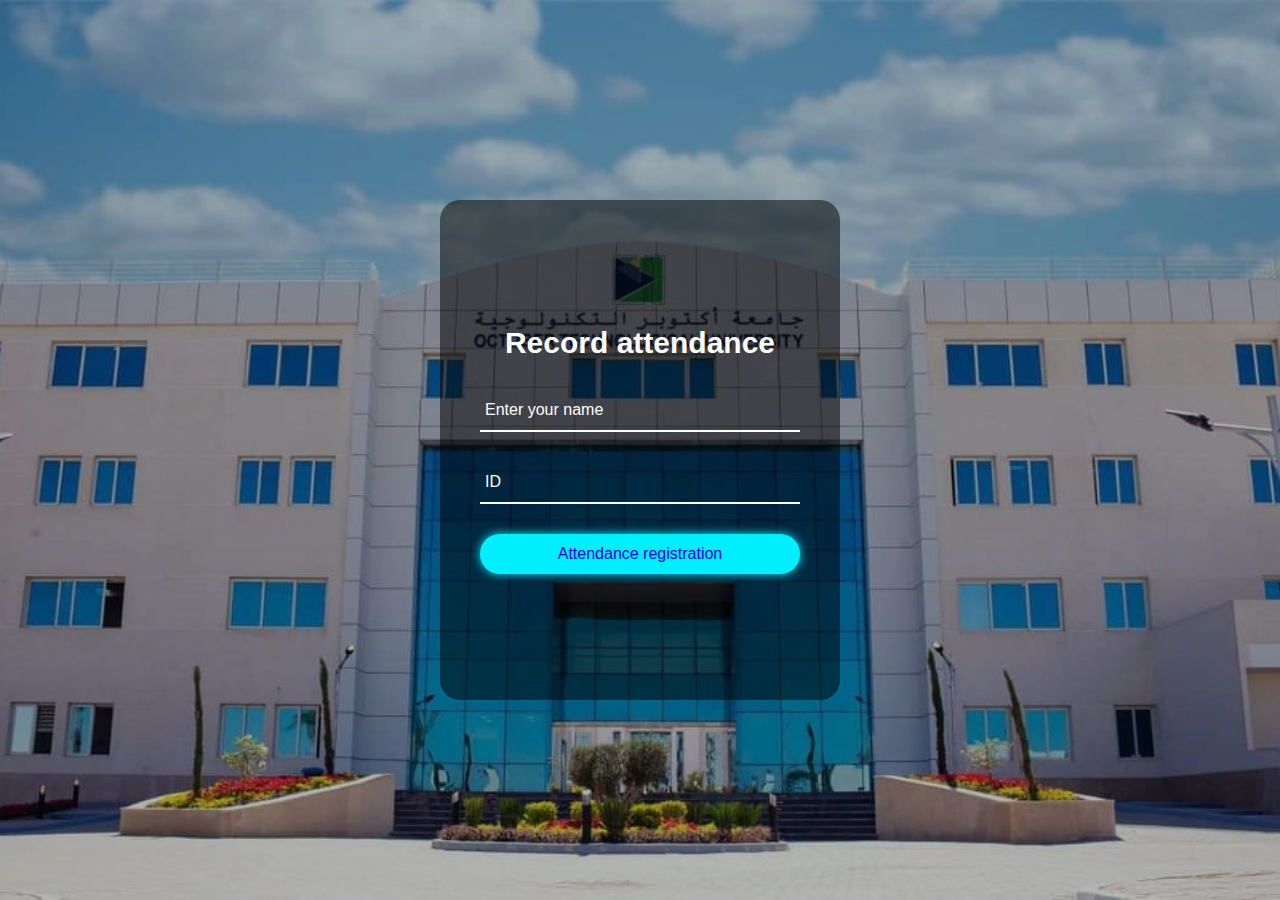
<file: Attendance/index.html>
<!DOCTYPE html>
<html lang="en">
<head>
  <meta charset="UTF-8">
  <meta http-equiv="X-UA-Compatible" content="IE=edge">
  <meta name="viewport" content="width=device-width, initial-scale=1.0">
  <title>OTU</title>
  <link rel="stylesheet" type="text/css" href="style.css">
</head>
<body>
  <div class="wrapper">
    <div class="form-wrapper">
      <form action="">
        <h2>Record attendance</h2>
        <div class="input-group">
          <input type="text" required>
          <label for="">Enter your name</label>
        </div>
        <div class="input-group">
          <input type="text" required>
          <label for="">ID</label>
        </div>
        <button type="submit">
            <a class="btn" href="new\a.html">Attendance registration</a>
        </button>
    </div>
  </div>
  <script src="script.js"></script>
</body>
</html>
</file>
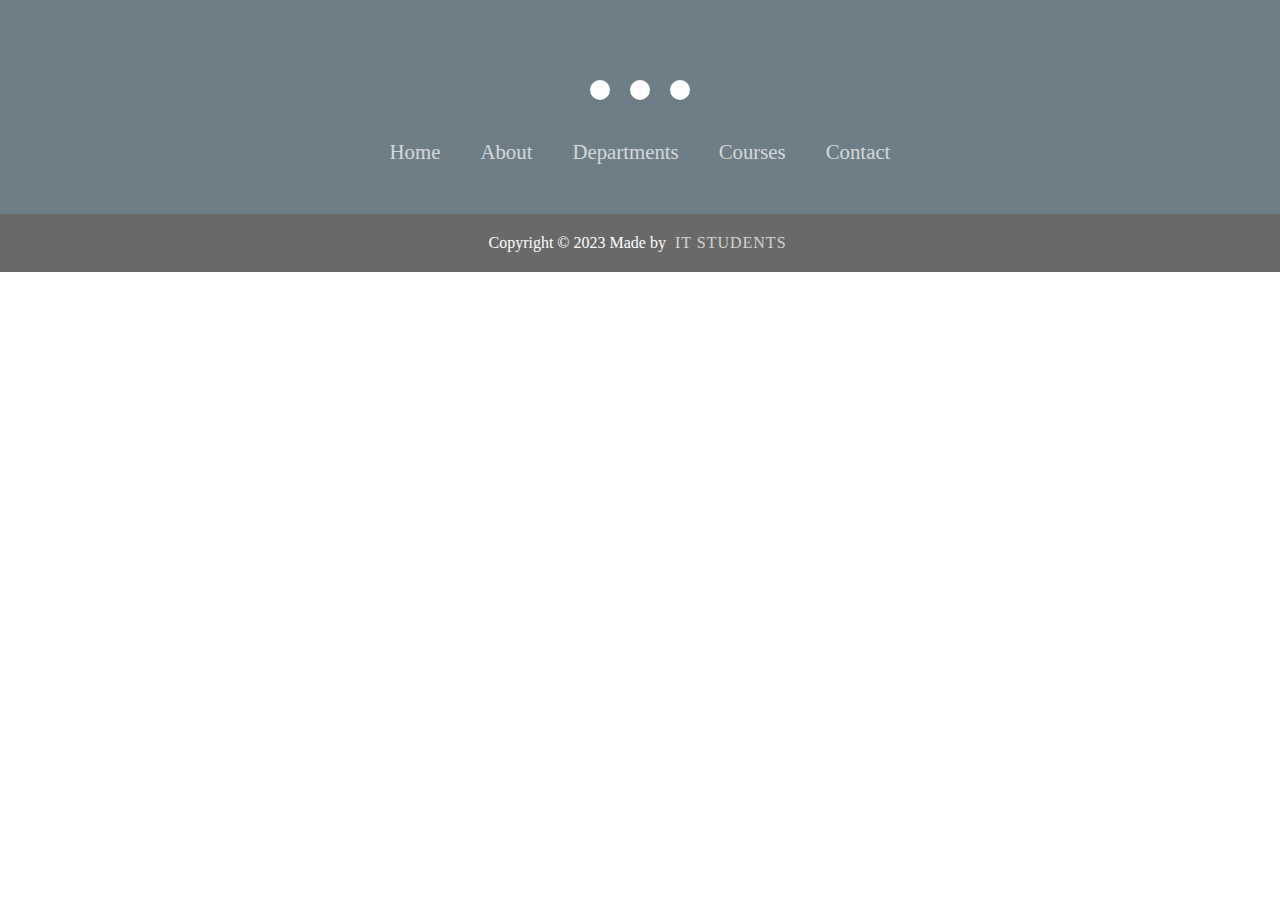
<file: Footer/footer.html>
<!DOCTYPE html>
<html lang="en">
<head>
    <meta charset="UTF-8">
    <meta name="viewport" content="width=device-width, initial-scale=1.0">
    <link rel="stylesheet" href="style.css">
    <link rel="stylesheet" href="https://cdnjs.cloudflare.com/ajax/libs/font-awesome/6.5.0/css/all.min.css" integrity="sha512-Avb2QiuDEEvB4bZJYdft2mNjVShBftLdPG8FJ0V7irTLQ8Uo0qcPxh4Plq7G5tGm0rU+1SPhVotteLpBERwTkw==" crossorigin="anonymous" referrerpolicy="no-referrer" />
    <title>Document</title>
</head>
<body>
    <footer>
        <div class="footerContainer">
            <div class="socialIcons">
                <a href="http://www.facebook.com/october.technological.university"><i class="fa-brands fa-facebook"></i></a>
                <a href="https://t.me/Otech6october"><i class="fa-brands fa-telegram"></i></a>
                <a href="https://maps.app.goo.gl/EuLoztMoUCDmiAEc9"><i class="fa-solid fa-location-dot"></i></a>
            </div>
            <div class="footerNav">
                <ul>
                    <li><a href="">Home</a></li>
                    <li><a href="">About</a></li>
                    <li><a href="">Departments</a></li>
                    <li><a href="">Courses</a></li>
                    <li><a href="">Contact</a></li>
                </ul>
            </div>
        </div>
        <div class="footerBottom">
            <p>Copyright &copy; 2023 Made by <span class="developers">IT Students</span></p>
        </div>
    </footer>
</body>
</html>
</file>
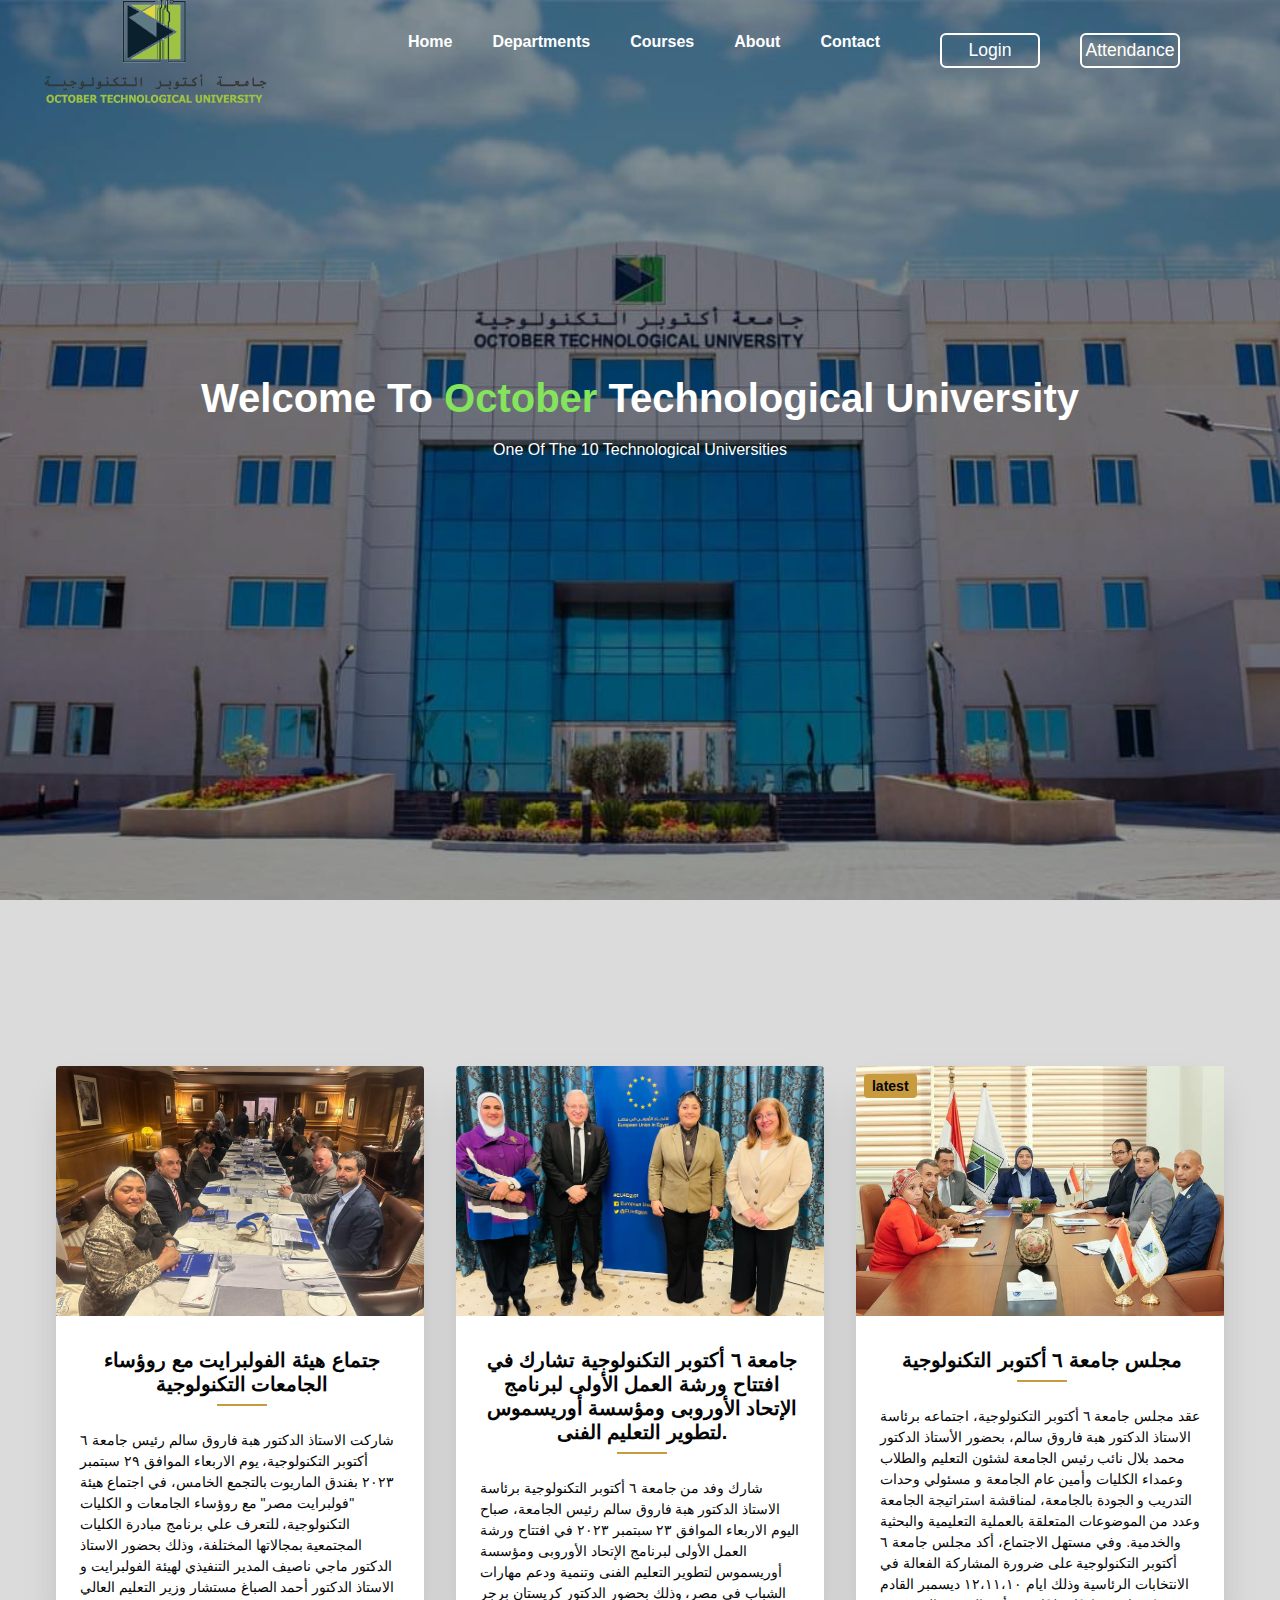
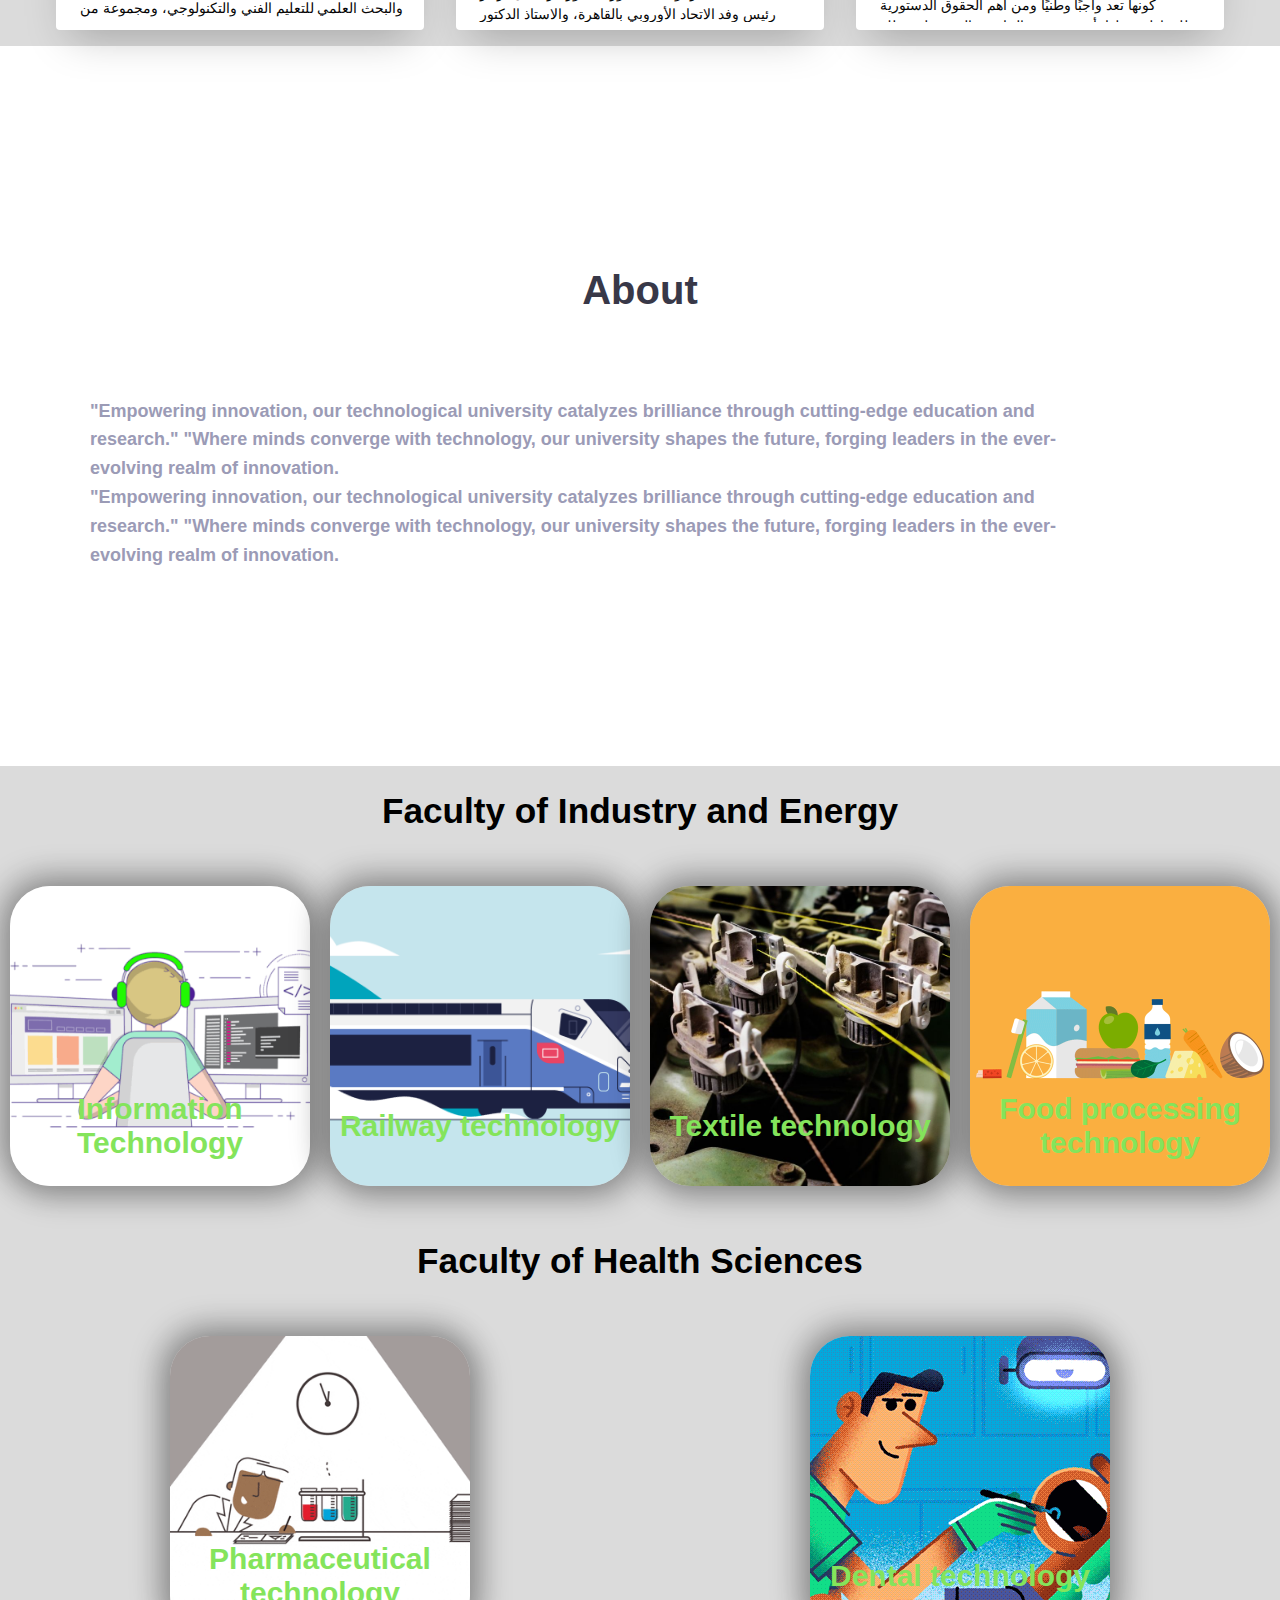
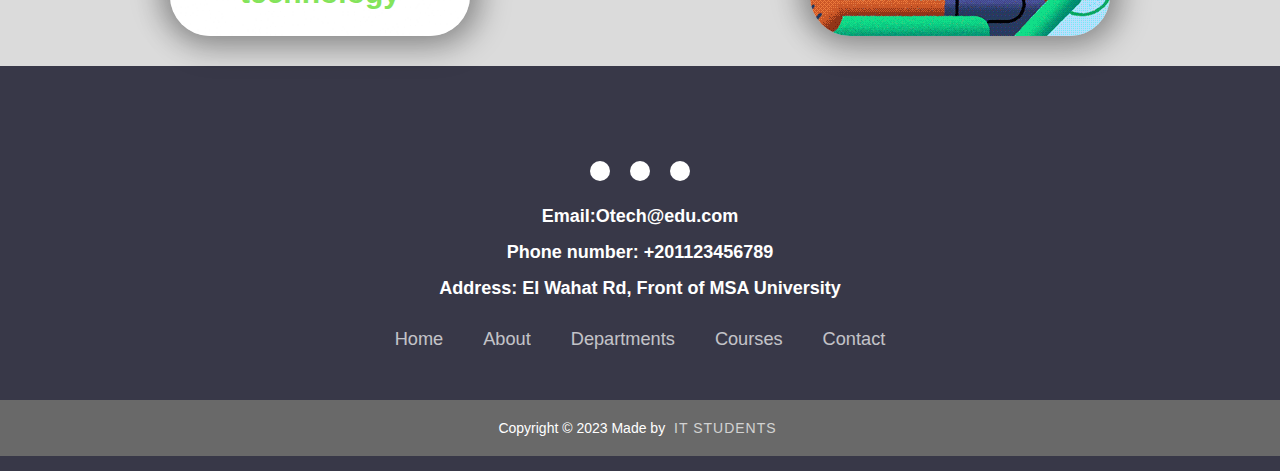
<file: Home/Home.html>
<!DOCTYPE html>
<html lang="en">
  <head>
    <meta charset="UTF-8" />
    <meta http-equiv="X-UA-Compatible" content="IE=edge" />
    <meta name="viewport" content="width=device-width, initial-scale=1.0" />
    <title>October Technological University</title>
    <link rel="stylesheet" href="./Main.css" />
    <link rel="stylesheet" href="./News.css" />
    <link rel="stylesheet" href="./Department.css" />
    <link
      rel="stylesheet"
      href="https://cdnjs.cloudflare.com/ajax/libs/font-awesome/6.5.0/css/all.min.css"
      integrity="sha512-Avb2QiuDEEvB4bZJYdft2mNjVShBftLdPG8FJ0V7irTLQ8Uo0qcPxh4Plq7G5tGm0rU+1SPhVotteLpBERwTkw=="
      crossorigin="anonymous"
      referrerpolicy="no-referrer"
    />
    <link rel="shortcut icon" type="image/x-icon" href="./logo.jpg" />
  </head>

  <body>

    <!-- Header  -->

    <header>
      <div id="navbar">
        <img
          src="./images/October Technological University logo.png"
          alt="OTU"
        />
        <nav role="navigation">
          <ul>
            <li><a href="#home">Home</a></li>
            <li><a href="#Departments">Departments</a></li>
            <li><a href="../Courses/Courses.html">Courses</a></li>
            <li><a href="#about">About</a></li>
            <li><a href="#footer">Contact</a></li>
            <li><button class="btnLogin-popup">Login</button></li>
            <a href="../Attendance/index.html">
              <li><button class="btnattend-popup">Attendance</button></li>
            </a>
          </ul>
        </nav>
      </div>
      <div class="content">
        <h1>
          Welcome To <span class="primary-text"> October</span> Technological
          University
        </h1>
        <p>One Of The 10 Technological Universities</p>
      </div>
    </header>

    <!-- Header End  -->

    <!-- News -->

    <section class="News">
      <div class="main">
        <ul class="cards">
          <li class="cards_item">
            <div class="card">
              <div class="card_image">
                <img src="images/a52.jpg" alt="" />
              </div>
              <div class="card_content">
                <h2 class="card_title">
                  جتماع هيئة الفولبرايت مع روؤساء الجامعات التكنولوجية
                </h2>
                <div class="card_text">
                  <p>
                    شاركت الاستاذ الدكتور هبة فاروق سالم رئيس جامعة ٦ أكتوبر
                    التكنولوجية، يوم الاربعاء الموافق ٢٩ سبتمبر ٢٠٢٣ بفندق
                    الماريوت بالتجمع الخامس، في اجتماع هيئة "فولبرايت مصر" مع
                    روؤساء الجامعات و الكليات التكنولوجية، للتعرف علي برنامج
                    مبادرة الكليات المجتمعية بمجالاتها المختلفة، وذلك بحضور
                    الاستاذ الدكتور ماجي ناصيف المدير التنفيذي لهيئة الفولبرايت
                    و الاستاذ الدكتور أحمد الصباغ مستشار وزير التعليم العالي
                    والبحث العلمي للتعليم الفني والتكنولوجي، ومجموعة من القيادات
                    و روؤساء الجامعات التكنولوجية.
                  </p>
                </div>
              </div>
            </div>
          </li>
          <li class="cards_item">
            <div class="card">
              <div class="card_image">
                <img src="images/a53.jpg" />
              </div>
              <div class="card_content">
                <h2 class="card_title">
                  جامعة ٦ أكتوبر التكنولوجية تشارك في افتتاح ورشة العمل الأولى
                  لبرنامج الإتحاد الأوروبى ومؤسسة أوريسموس لتطوير التعليم الفنى.
                </h2>
                <div class="card_text">
                  <p>
                    شارك وفد من جامعة ٦ أكتوبر التكنولوجية برئاسة الاستاذ
                    الدكتور هبة فاروق سالم رئيس الجامعة، صباح اليوم الاربعاء
                    الموافق ٢٣ سبتمبر ٢٠٢٣ في افتتاح ورشة العمل الأولى لبرنامج
                    الإتحاد الأوروبى ومؤسسة أوريسموس لتطوير التعليم الفنى وتنمية
                    ودعم مهارات الشباب فى مصر، وذلك بحضور الدكتور كريستان برجر
                    رئيس وفد الاتحاد الأوروبي بالقاهرة، والاستاذ الدكتور أحمد
                    الصباغ مستشار وزير التعليم العالي والبحث العلمي للتعليم
                    الفني والتكنولوجي، الدكتور عمر بصيلة رئيس الإدارة المركزية
                    لتطوير التعليم الفنى بوزراة التربية والتعليم والتعليم الفن.
                    و خلال الفعاليات، تم الاعلان عن زيادة المنحة المقدمة من
                    الاتحاد الأوروبى لتطوير التعليم الفنى فى مصر بقيمة 25 مليون
                    يورو من خلال خمسة مشروعات تتعلق بالتدريب ودعم طلاب التعليم
                    الفني، ودعم المؤسسات والمشروعات فى مصر، وتنمية المهارات
                    وتحسين البنية التحتية، نظراً لأهمية دور مصر في برنامج
                    الاتحاد الأوروبي لدعم التعليم الفني. وأوضحت الاستاذ الدكتور
                    هبة فاروق سالم رئيس الجامعة ان مشاركة جامعة ٦ أكتوبر
                    التكنولوجية في افتتاح ورشة العمل الأولى لبرنامج الإتحاد
                    الأوروبى يأتي في ضوء حرص الجامعة على دعم قطاع التعليم الفني
                    والتكنولوجي، و رفع الكفاءات وتطبيق مناهج الجدارات لإعداد
                    كوادر مُدربة بشكل يتناسق مع احتياجات سوق العمل. شهد افتتاح
                    الورشة من جانب جامعة ٦ أكتوبر التكنولوجية وفد مكون من
                    الاستاذ الدكتور محمد بلال نائب رئيس الجامعة لشئون التعليم
                    والطلاب و الأستاذ الدكتور ريهام أمير وكيل كلية تكنولوجيا
                    العلوم الصحية.
                  </p>
                </div>
              </div>
            </div>
          </li>

          <li class="cards_item">
            <div class="card">
              <div class="card_image">
                <span class="note">latest</span>
                <img src="images/a51.jpg" alt="" />
              </div>
              <div class="card_content">
                <h2 class="card_title">مجلس جامعة ٦ أكتوبر التكنولوجية</h2>
                <div class="card_text">
                  <p>
                    عقد مجلس جامعة ٦ أكتوبر التكنولوجية، اجتماعه برئاسة الاستاذ
                    الدكتور هبة فاروق سالم، بحضور الأستاذ الدكتور محمد بلال نائب
                    رئيس الجامعة لشئون التعليم والطلاب وعمداء الكليات وأمين عام
                    الجامعة و مسئولي وحدات التدريب و الجودة بالجامعة، لمناقشة
                    استراتيجة الجامعة وعدد من الموضوعات المتعلقة بالعملية
                    التعليمية والبحثية والخدمية. وفي مستهل الاجتماع، أكد مجلس
                    جامعة ٦ أكتوبر التكنولوجية على ضرورة المشاركة الفعالة في
                    الانتخابات الرئاسية وذلك ايام ١٢،١١،١٠ ديسمبر القادم كونها
                    تعد واجبًا وطنيًا ومن أهم الحقوق الدستورية للمواطنين ولها
                    تأثير في صنع الحاضر والمستقبل، وذلك من خلال تشجيع جميع
                    منتسبي الجامعة على المشاركة في التصويت الحر لصالح المرشح
                    الرئاسي الأنسب لهم انطلاقًا من مدى تأثير الصوت الانتخابي في
                    العملية الانتخابية وسط إطار من الديمقراطية والحرية التامة.
                  </p>
                </div>
              </div>
            </div>
          </li>
        </ul>
      </div>
    </section>

    <!-- End News -->

    <!-- About -->

    <section id="about">
      <div class="container">
        <div class="title">
          <h2>About</h2>
        </div>
        <div class="about-content">
          <div>
            <p>
              "Empowering innovation, our technological university catalyzes
              brilliance through cutting-edge education and research." "Where
              minds converge with technology, our university shapes the future,
              forging leaders in the ever-evolving realm of innovation.
            </p>
            <p>
              "Empowering innovation, our technological university catalyzes
              brilliance through cutting-edge education and research." "Where
              minds converge with technology, our university shapes the future,
              forging leaders in the ever-evolving realm of innovation.
            </p>
          </div>
        </div>
      </div>
    </section>

    <!-- End About -->

    <main>

      <!-- Department -->

      <section class="Department_section" id="Departments">
        <h2 class="title">Faculty of Industry and Energy</h2>
        <div class="department-list">
          <a
            class="link_style department department-1"
            href="../Courses/Courses.html"
            target="_blank"
          >
            <div class="department_image">
              <img src="gif/IT.gif" alt="Information Technology" />
            </div>
            <div class="department_title">
              <p>Information Technology</p>
            </div>
          </a>

          <a
            class="link_style department department-2"
            href="#link-for-department-2"
          >
            <div class="department_image">
              <img src="gif/railway.gif" alt="Railway technolog" />
            </div>
            <div class="department_title">
              <p>Railway technology</p>
            </div>
          </a>

          <a
            class="link_style department department-3"
            href="#link-for-department-3"
          >
            <div class="department_image">
              <img src="gif/Textile.jpg" alt="Textile technology" />
            </div>
            <div class="department_title">
              <p>Textile technology</p>
            </div>
          </a>

          <a
            class="link_style department department-4"
            href="#link-for-department-4"
          >
            <div class="department_image">
              <img src="gif/Food.gif" alt="Food processing technology" />
            </div>
            <div class="department_title">
              <p>Food processing technology</p>
            </div>
          </a>
        </div>
        <h2 class="title">Faculty of Health Sciences</h2>
        <div class="department-list">
          <a
            class="link_style department department-5"
            href="#link-for-department-5"
          >
            <div class="department_image">
              <img
                src="gif/Pharmaceutical.gif"
                alt="Pharmaceutical technology"
              />
            </div>
            <div class="department_title">
              <p>Pharmaceutical technology</p>
            </div>
          </a>

          <a
            class="link_style department department-6"
            href="#link-for-department-6"
          >
            <div class="department_image">
              <img src="gif/Dental.gif" alt="Dental technology" />
            </div>
            <div class="department_title">
              <p>Dental technology</p>
            </div>
          </a>
        </div>
      </section>

      <!-- End Department -->

      <!-- Footer -->

      <footer id="footer">
        <div class="footerContainer">
          <div class="Contact">
            <ul>
              <div class="socialIcons">
                <a
                  href="http://www.facebook.com/october.technological.university"
                  target="_blank"
                  ><i class="fa-brands fa-facebook"></i
                ></a>
                <a href="https://t.me/Otech6october" target="_blank"
                  ><i class="fa-brands fa-telegram"></i
                ></a>
                <a
                  href="https://maps.app.goo.gl/EuLoztMoUCDmiAEc9"
                  target="_blank"
                  ><i class="fa-solid fa-location-dot"></i
                ></a>
              </div>
              <li>Email:Otech@edu.com</li>
              <li>Phone number: +201123456789</li>
              <li>Address: El Wahat Rd, Front of MSA University</li>
            </ul>
          </div>
          <div class="footerNav">
            <ul>
              <li><a href="#navbar">Home</a></li>
              <li><a href="#about">About</a></li>
              <li><a href="">Departments</a></li>
              <li><a href="../Courses/Courses.html">Courses</a></li>
              <li><a href="">Contact</a></li>
            </ul>
          </div>
        </div>
        <div class="footerBottom">
          <p>
            Copyright &copy; 2023 Made by
            <span class="developers">IT Students</span>
          </p>
        </div>
      </footer>

      <!-- End Footer -->
      
    </main>
  </body>
</html>
</file>
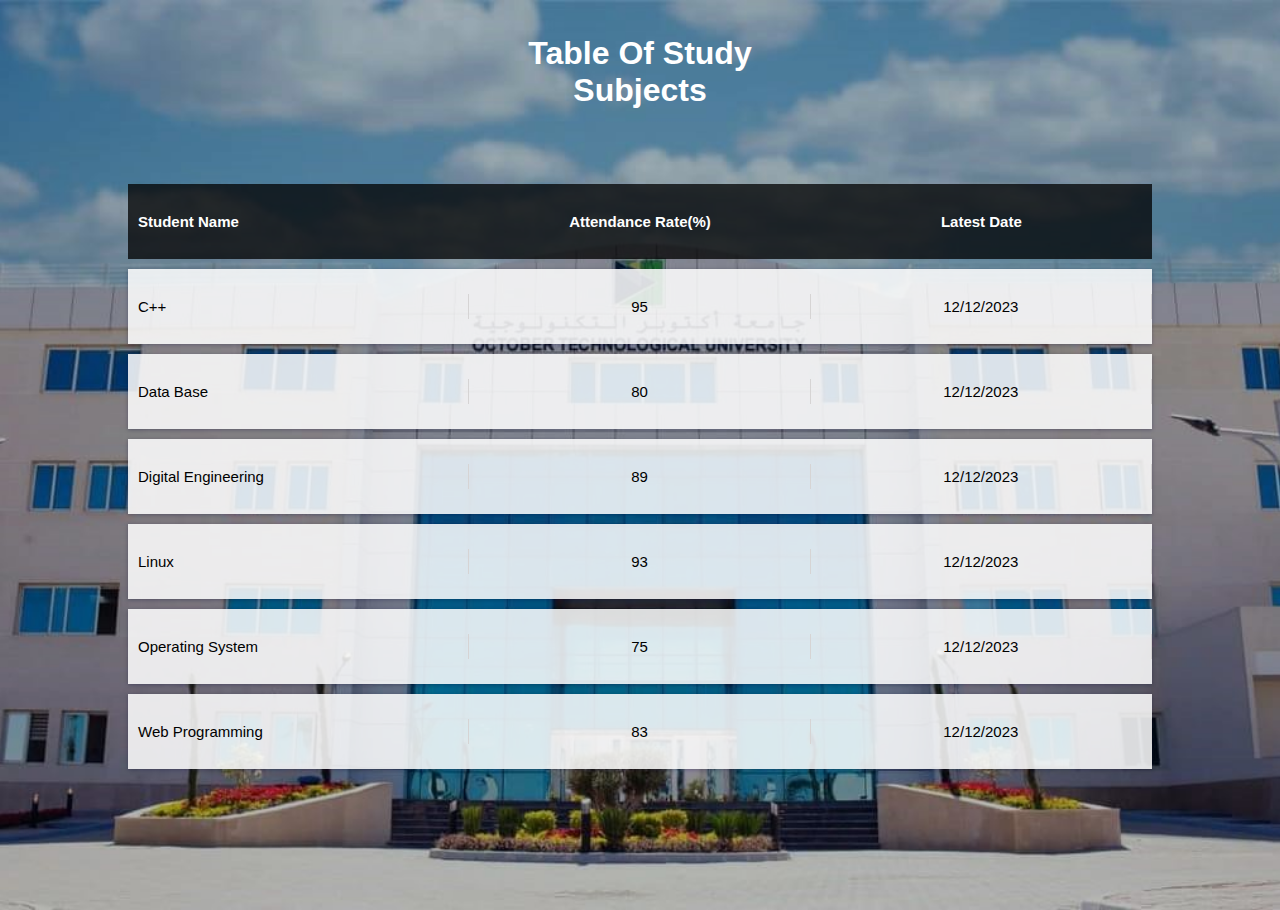
<file: Attendance/new/a.html>
<!DOCTYPE html>
<html lang="en">
  <head>
    <meta charset="UTF-8" />
    <meta http-equiv="X-UA-Compatible" content="IE=edge" />
    <meta name="viewport" content="width=device-width, initial-scale=1.0" />
    <title>OTU</title>
    <link rel="stylesheet" type="text/css" href="style2.css" />
  </head>
  <body>
    <h2>Table Of Study Subjects</h2>
    <div class="table-box">
      <div class="table table-head">
        <div class="table_attendance first_attendance">
          <p>Student Name</p>
        </div>
        <div class="table_attendance">
          <p>Attendance Rate(%)</p>
        </div>
        <div class="table_attendance">
          <p>Latest Date</p>
        </div>
      </div>

      <div class="table">
        <div class="table_attendance first_attendance">
          <p>C++</p>
        </div>
        <div class="table_attendance">
          <p>95</p>
        </div>
        <div class="table_attendance">
          <p>12/12/2023</p>
        </div>
      </div>

      <div class="table">
        <div class="table_attendance first_attendance">
          <p>Data Base</p>
        </div>
        <div class="table_attendance">
          <p>80</p>
        </div>
        <div class="table_attendance">
          <p>12/12/2023</p>
        </div>
      </div>

      <div class="table">
        <div class="table_attendance first_attendance">
          <p>Digital Engineering</p>
        </div>
        <div class="table_attendance">
          <p>89</p>
        </div>
        <div class="table_attendance">
          <p>12/12/2023</p>
        </div>
      </div>

      <div class="table">
        <div class="table_attendance first_attendance">
          <p>Linux</p>
        </div>
        <div class="table_attendance">
          <p>93</p>
        </div>
        <div class="table_attendance">
          <p>12/12/2023</p>
        </div>
      </div>

      <div class="table">
        <div class="table_attendance first_attendance">
          <p>Operating System</p>
        </div>
        <div class="table_attendance">
          <p>75</p>
        </div>
        <div class="table_attendance">
          <p>12/12/2023</p>
        </div>
      </div>

      <div class="table">
        <div class="table_attendance first_attendance">
          <p>Web Programming</p>
        </div>
        <div class="table_attendance">
          <p>83</p>
        </div>
        <div class="table_attendance">
          <p>12/12/2023</p>
        </div>
      </div>
    </div>
  </body>
</html>
</file>
<file: Attendance/style.css>
* {
    margin: 0;
    padding: 0;
    box-sizing: border-box;
    font-family: 'Poppins', sans-serif;
  }
  body {
    background-image: url("OTU.png");
    background-position: center;
    background-size: cover; 
    display: flex;
    justify-content: center;
    align-items: center;
    min-height: 100vh;
  }
  .wrapper {
    position: relative;
    width: 400px;
    height: 500px;
    background: #0000007e;
    box-shadow: rgb(0, 0, 0)50px rgb(255, 255, 255);
    border-radius: 20px;
    padding: 40px;
    overflow: hidden;
  }
  .wrapper:hover {
    animation: animate 1s linear infinite;
  }
  .form-wrapper {
    display: flex;
    justify-content: center;
    align-items: center;
    width: 100%;
    height: 100%;
    transition: 1s ease-in-out;
  }
  h2 {
    font-size: 30px;
    color: #fff;
    text-align: center;
  }
  .input-group {
    position: relative;
    margin: 30px 0;
    border-bottom: 2px solid #fff;
  }
  .input-group label {
    position: absolute;
    top: 50%;
    left: 5px;
    transform: translateY(-50%);
    font-size: 16px;
    color: #fff;
    pointer-events: none;
    transition: .5s;
  }
  .input-group input {
    width: 320px;
    height: 40px;
    font-size: 16px;
    color: #fff;
    padding: 0 5px;
    background: transparent;
    border: none;
    outline: none;
  }
  .input-group input:focus~label,
  .input-group input:valid~label {
    top: -5px;
  }
  button {
    position: relative;
    width: 100%;
    height: 40px;
    background: #0ef;
    box-shadow: 0 0 10px #0ef;
    font-size: 16px;
    color: #000;
    font-weight: 500;
    cursor: pointer;
    border-radius: 30px;
    border: none;
    outline: none;
    
  }
  .btn {
    text-decoration: none;
  }
</file>
<file: Footer/style.css>
*{
    padding: 0;
    margin: 0;
    box-sizing: border-box;
}
footer{
    background-color: #6d7e86;
}
.footerContainer {
    width: 100%;
    padding: 70px 30px 20px;
}

.socialIcons{
    display: flex;
    justify-content: center;
}

.socialIcons a{
    text-decoration: none;
    padding: 10px;
    background-color: white;
    margin: 10px;
    border-radius: 50%;
}

.socialIcons a i{
    font-size: 2em;
    color: #6d7e86;
    opacity: 0.9;
}

.socialIcons a:hover{
    background-color: black;
    transition: 0.5s;
}

.socialIcons a:hover i{
    color: white;
    transition: 0.5s;
}

.footerNav{
    margin: 30px 0;
}

.footerNav ul{
    display: flex;
    justify-content: center;
    list-style-type: none;
}
.footerNav ul li a{
    color: white;
    margin: 20px;
    text-decoration: none;
    font-size: 1.3em;
    opacity: 0.7;
    transition: 0.5s;
}

.footerNav ul li a:hover{
    opacity: 1;
}

.footerBottom{
    background-color: #696969;
    padding: 20px;
    text-align: center;
}

.footerBottom p{
    color: white;
}

.developers {
    opacity: 0.7;
    text-transform: uppercase;
    letter-spacing: 1px;
    font-weight: 400;
    margin: 0px 5px;
}

@media (max-width: 700px){
    .footerNav ul{
        flex-direction: column;
    }
    .footerNav ul li{
        width: 100%;
        text-align: center;
        margin: 10px;
    }
}
</file>
<file: Home/Main.css>
@import url("https://fonts.googleapis.com/css2?family=Quicksand:wght@300;400;500;600;700&display=swap");

* {
  margin: 0;
  padding: 0;
  box-sizing: border-box;
}

html {
  scroll-behavior: smooth;
}

body {
  font-family: "Quicksand", sans-serif;
  background-color: rgb(219, 219, 219);
}

a {
  text-decoration: none;
  color: #fff;
}

ul {
  list-style: none;
}

.container {
  background-color: #fff;
  max-width: 1100px;
  margin: auto;
}

.container {
  max-width: 1100px;
  margin: auto;
}

/* Utility Classes */
.btn {
  display: inline-block;
  padding: 15px 30px;
  border: none;
  border-radius: 15px;
  cursor: pointer;
}

.btn-primary {
  color: #fff;
  border: 1px solid #fff;
}

.btn-secondary {
  color: #fff;
  background: #383848;
  margin-top: 2rem;
}

.btn-third:hover {
  background: #383848;
}

.btn-primary:hover,
.btn-secondary:hover,
.btn-third {
  background: #e4b95b;
}

.primary-text {
  color: #84e45b;
}

/* Header  */

header {
  height: 100vh;
  background: url("./images/October\ Technological\ University.jpeg") center
    center/cover no-repeat;
  position: relative;
  background-attachment: fixed;
}

#navbar {
  display: flex;
  justify-content: space-between;
  align-items: center;
  height: 100px;
  width: 100%;
}

.btnLogin-popup ,
.btnattend-popup {
  width: 100px;
  height: 35px;
  background: transparent;
  border: 2px solid #fff;
  outline: none;
  border-radius: 6px;
  cursor: pointer;
  font-size: 1.1em;
  color: #fff;
  font-weight: 500;
  margin-left: 40px;
  transition: 0.5s;
}
.btnLogin-popup:hover ,
.btnattend-popup:hover {
  background: #fff;
  color: #162938;
}

#navbar img {
  width: 300px;
  margin-left: 5px;
}

nav ul {
  display: flex;
  margin-right: 100px;
}

nav ul li a {
  padding: 15px 20px;
  font-weight: 600;
}

nav ul li a:hover {
  border-bottom: 2px solid #84e45b;
}

header .content {
  display: flex;
  flex-direction: column;
  align-items: center;
  justify-content: center;
  height: 75%;
}

header::before {
  content: "";
  width: 100%;
  height: 100%;
  position: absolute;
  top: 0;
  left: 0;
  background: rgb(0, 0, 0, 0.4);
}

header .content h1 {
  font-size: 40px;
  color: #fff;
}

header .content p {
  color: #fff;
  margin: 20px 0 40px;
}

header * {
  z-index: 10;
}
/* End Header */


/* About */

#about {
  height: 80vh;
  display: flex;
  justify-content: center;
  align-items: center;
  background: #fff;
}

#about .title {
  text-align: center;
  margin-bottom: 4rem;
}

#about h2 {
  font-size: 40px;
  color: #383848;
  margin-bottom: 20px;
}

#about .about-content {
  display: flex;
  justify-content: space-between;
  font-size: 18px;
}

#about .about-content img {
  width: 300px;
}

#about .about-content p {
  color: #9b9bb6;
  margin-right: 7rem;
  font-weight: bold;
  line-height: 1.6;
}

/* About */

/* Footer Start*/

#footer {
  background: #383848;
  color: #fff;
  padding: 15px 0;
  font-size: 14px;
}

#footer a {
  color: #fff;
}

footer {
  background-color: #6d7e86;
}
.footerContainer {
  width: 100%;
  padding: 70px 30px 20px;
}

.socialIcons {
  display: flex;
  justify-content: center;
}

.socialIcons a {
  text-decoration: none;
  padding: 10px;
  background-color: white;
  margin: 10px;
  border-radius: 50%;
  transition: 0.7s ease;
}

.socialIcons a i {
  font-size: 2em;
  color: #222121;
  opacity: 0.9;
  transition: 0.7s ease;
}

.socialIcons a:hover {
  background-color: black;
  transition: 0.5s;
}

.socialIcons a:hover i {
  color: white;
  transition: 0.5s;
}

.footerNav {
  margin: 30px 0;
}

.footerNav ul {
  display: flex;
  justify-content: center;
  list-style-type: none;
}
.footerNav ul li a {
  color: white;
  margin: 20px;
  text-decoration: none;
  font-size: 1.3em;
  opacity: 0.7;
  transition: 0.5s;
}

.footerNav ul li a:hover {
  opacity: 1;
}

.footerBottom {
  background-color: #696969;
  padding: 20px;
  text-align: center;
}

.footerBottom p {
  color: white;
}

.developers {
  opacity: 0.7;
  text-transform: uppercase;
  letter-spacing: 1px;
  font-weight: 400;
  margin: 0px 5px;
}

.Contact ul {
  list-style-type: none;
}

.Contact li {
  margin: 15px;
  font-size: large;
  font-weight: 600;
  display: flex;
  justify-content: center;
}

@media (max-width: 700px) {
  .footerNav ul {
    flex-direction: column;
  }
  .footerNav ul li {
    width: 100%;
    text-align: center;
    margin: 10px;
  }
}

/* Footer End*/
</file>
<file: Home/News.css>
/* News */
@media (min-width: 40rem) {
  .cards_item {
    width: 50%;
  }
}

@media (min-width: 56rem) {
  .cards_item {
    width: 33.3333%;
  }
}

body {
  font-family: "Oxygen", sans-serif;
  color: #050505;
}

*,
*::before,
*::after {
  box-sizing: border-box;
}

.main {
  max-width: 1200px;
  margin: 0 auto;
}

.cards {
  display: flex;
  flex-wrap: wrap;
  list-style: none;
  margin: 0;
  padding: 0;
}

.cards_item {
  display: flex;
  padding: 1rem;
  margin-top: 150px;
}

.card_image {
  position: relative;
  max-height: 250px;
}

.card_image img {
  width: 100%;
  height: 100%;
  object-fit: cover;
}

.note {
  position: absolute;
  top: 8px;
  left: 8px;
  padding: 4px 8px;
  border-radius: 0.25rem;
  background-color: #c89b3f;
  font-size: 14px;
  font-weight: 700;
}


.card {
  background-color: white;
  border-radius: 0.25rem;
  box-shadow: 0 20px 40px -14px rgba(0, 0, 0, 0.25);
  display: flex;
  flex-direction: column;
  overflow: hidden;
}

.card_content {
  position: relative;
  padding: 16px 12px 32px 24px;
  margin: 16px 8px 8px 0;
  max-height: 290px;
  overflow-y: scroll;
}

.card_content::-webkit-scrollbar {
  width: 8px;
}


.card_content::-webkit-scrollbar-thumb {
  background: #c89b3f;
  border-radius: 15px;
}

.card_title {
  position: relative;
  margin: 0 0 24px;
  padding-bottom: 10px;
  text-align: center;
  font-size: 20px;
  font-weight: 700;
}

.card_title::after {
  position: absolute;
  display: block;
  width: 50px;
  height: 2px;
  bottom: 0;
  left: 50%;
  transform: translateX(-50%);
  background-color: #c89b3f;
  content: "";
}

hr {
  margin: 24px auto;
  width: 50px;
  border-top: 2px solid #c89b3f;
}

.card_text p {
  margin: 0 0 24px;
  font-size: 14px;
  line-height: 1.5;
}

.card_text p:last-child {
  margin: 0;
}

/* End News */
</file>
<file: Home/Department.css>
/* Department */

.link_style {
  text-decoration: none;
  color: inherit;
}

.title {
  display: flex;
  justify-content: center;
  color: black;
  font-size: 2.2em;
  font-weight: 800;
  margin: 25px;
}

.department-list {
  width: 100%;
  display: flex;
  justify-content: space-around;
  flex-wrap: wrap;
}

.department {
  margin: 30px auto;
  width: 300px;
  height: 300px;
  border-radius: 40px;
  box-shadow: 5px 5px 30px 7px rgba(0, 0, 0, 0.25),
    -5px -5px 30px 7px rgba(0, 0, 0, 0.22);
  cursor: pointer;
  transition: 0.4s;
}

.department .department_image {
  width: inherit;
  height: inherit;
  border-radius: 40px;
}

.department .department_image img {
  width: inherit;
  height: inherit;
  border-radius: 40px;
  object-fit: cover;
}

.department .department_title {
  color: #84e45b;
  text-align: center;
  border-radius: 0px 0px 40px 40px;
  font-family: sans-serif;
  font-weight: bold;
  font-size: 30px;
  margin-top: -80px;
  height: 40px;
  display: flex;
  align-items: center;
  justify-content: center;
}

.department:hover {
  transform: scale(0.9, 0.9);
  box-shadow: 5px 5px 30px 15px rgba(0, 0, 0, 0.25),
    -5px -5px 30px 15px rgba(0, 0, 0, 0.22);
}

.title-white {
  color: white;
}

.title-black {
  color: black;
}

@media all and (max-width: 500px) {
  .department-list {
    flex-direction: column;
  }
}

/* End Department */
</file>
<file: Attendance/new/style2.css>
* {
  margin: 0;
  padding: 0;
  box-sizing: border-box;
  font-family: "Poppins", sans-serif;
}

body {
  background-image: url("OTU.png");
  background-position: center;
  background-size: cover;
  min-height: 100vh;
}

H2 {
  color: white;
  width: 20%;
  margin: 10px auto;
  padding: 25px 0;
  text-align: center;
  font-size: xx-large;
}

.table-box {
  margin: 50px auto;
}

.table {
  display: table;
  width: 80%;
  margin: 10px auto;
  font-family: sans-serif;
  background: transparent;
  padding: 25px 0;
  color: #000000;
  font-size: 15px;
  box-shadow: 0 1px 4px 0px rgba(0, 0, 50, 0.3);
  background: #ffffffda;
  
}
.table-head {
  background: #000000c0;
  box-shadow: none;
  color: #fff;
  font-weight: 600;
  
}
.table-head .table_attendance {
  border-right: none;
}
.table_attendance {
  display: table-cell;
  width: 20%;
  text-align: center;
  padding: 4px 0;
  border-right: 1px solid #d6d4d4;
  vertical-align: middle;
}
.first_attendance {
  text-align: left;
  padding-left: 10px;
}
.last_attendance {
  border-right: none;
}
a {
  text-decoration: none;
  color: #000000;
}
</file>
